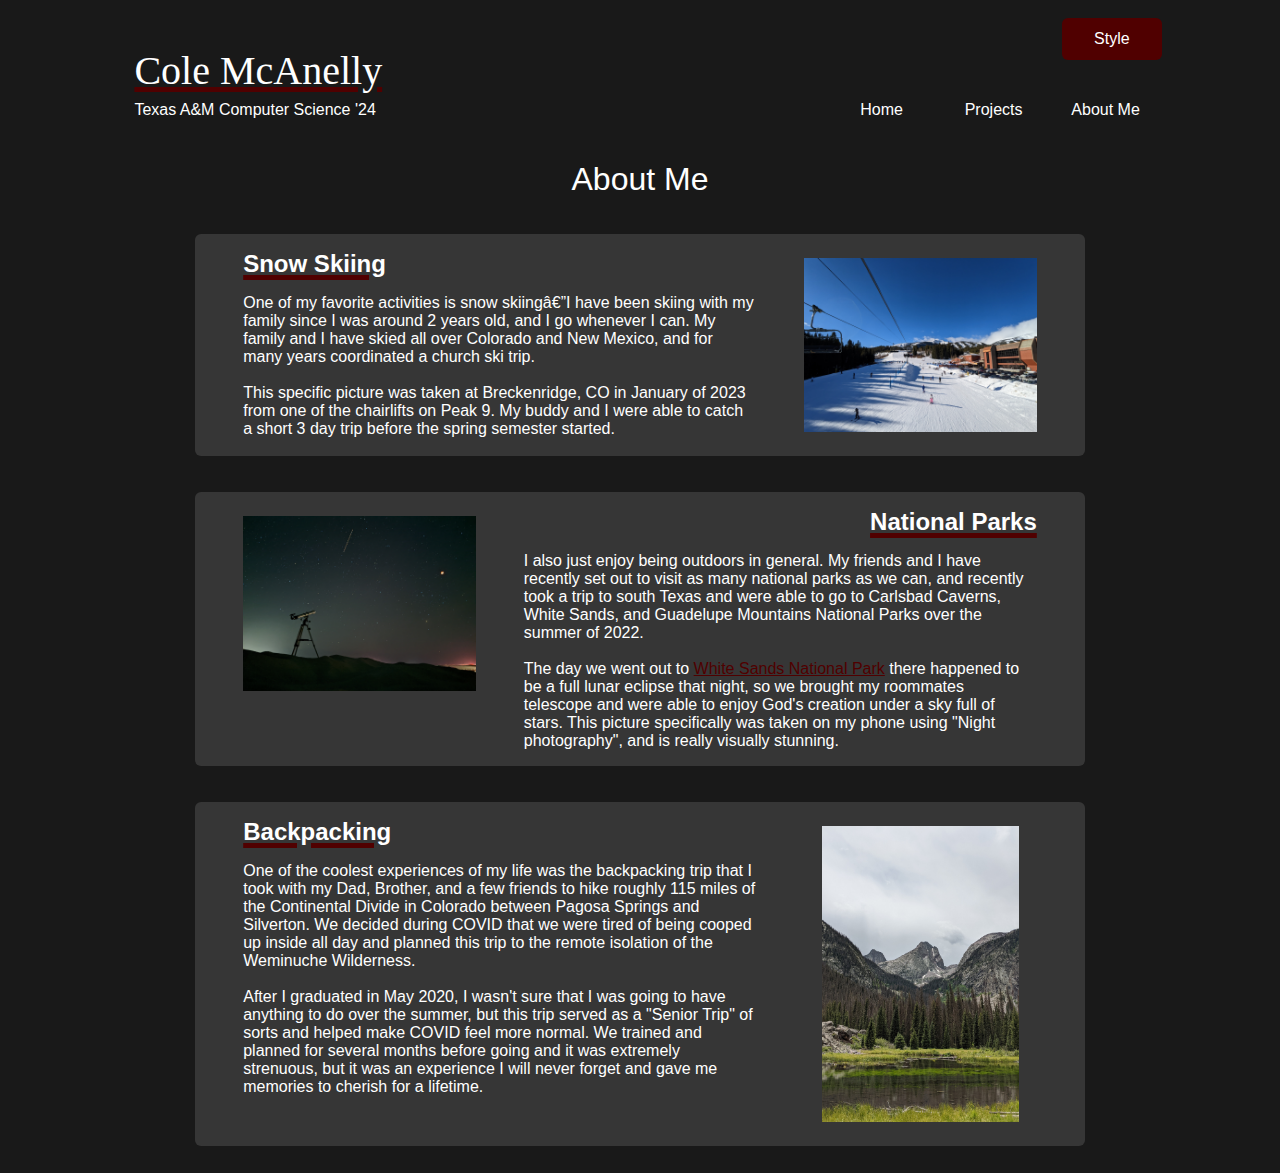
<file: about.html>
<!DOCTYPE html>
<html>
  <head>
    <title>About Me - Cole McAnelly</title>
    <meta http-equiv="Content-Type" content="text/html; charset=iso-8859-1">
    <script src="scripts/style.js"></script>
    <link rel="stylesheet" href="style1/global.css">
  </head>

  <body class="crt">
    <header>
      <link rel="stylesheet" href="style1/header.css">
      <div id="header" include="sections/header.html"></div>
    </header>
    <main>
      <link rel="stylesheet" href="style1/row.css">
      <div class="row-main">
        <h1>About Me</h1>
        <section class="row row-left">
          <h2 class="row-title">Snow Skiing</h2>
          <div class="row-image">
            <img src="./pictures/skiing.jpg" alt="Chairlift View at Breckenridge">
          </div>
          <article class="row-body">
            <p>
              One of my favorite activities is snow skiing—I have been skiing with my 
              family since I was around 2 years old, and I go whenever I can. My family 
              and I have skied all over Colorado and New Mexico, and for many years 
              coordinated a church ski trip.
            </p>  
            <br>
            <p>
              This specific picture was taken at Breckenridge, CO in January of 2023 from one 
              of the chairlifts on Peak 9. My buddy and I were able to catch a short 3 day 
              trip before the spring semester started.
            </p>
          </article>
        </section>
        <section class="row row-right">
          <h2 class="row-title">National Parks</h2>
          <div class="row-image">
            <img src="./pictures/white_sands_stars.jpg" alt="White Sands National Park">
          </div>
          <article class="row-body">
            <p>
              I also just enjoy being outdoors in general. My friends and I have recently set out to visit as many 
              national parks as we can, and recently took a trip to south Texas and were able to go to
              Carlsbad Caverns, White Sands, and Guadelupe Mountains National Parks over the summer of 2022. 
            </p>
            <br>
            <p>
              The day we went out to <a class="default-link" href="https://www.nps.gov/whsa/index.htm">White Sands National Park</a> 
              there happened to be a full lunar eclipse that night, so we brought my roommates telescope and were able to enjoy 
              God's creation under a sky full of stars. This picture specifically was taken on 
              my phone using "Night photography", and is really visually stunning.
            </p>
          </article>
        </section>
        <section class="row row-left">
          <h2 class="row-title">Backpacking</h2>
          <div class="row-image">
            <img src="./pictures/cdt.jpg" alt="Mountains of the Continental Divide">
          </div>
          <article class="row-body">
            <p>
              One of the coolest experiences of my life was the backpacking trip that I took with 
              my Dad, Brother, and a few friends to hike roughly 115 miles of the Continental Divide 
              in Colorado between Pagosa Springs and Silverton. We decided during COVID that we were tired 
              of being cooped up inside all day and planned this trip to the remote isolation of the Weminuche Wilderness.
            </p>
            <br>
            <p>
              After I graduated in May 2020, I wasn't sure that I was going to have anything to do 
              over the summer, but this trip served as a "Senior Trip" of sorts and helped make COVID feel 
              more normal. We trained and planned for several months before going and it was extremely strenuous, 
              but it was an experience I will never forget and gave me memories to cherish for a lifetime. 
            </p>
          </article>
        </section>
      </div>
    </main>
    <!-- <footer></footer> -->
    <script src="scripts/functions.js"></script>
  </body>
</html>
</file>
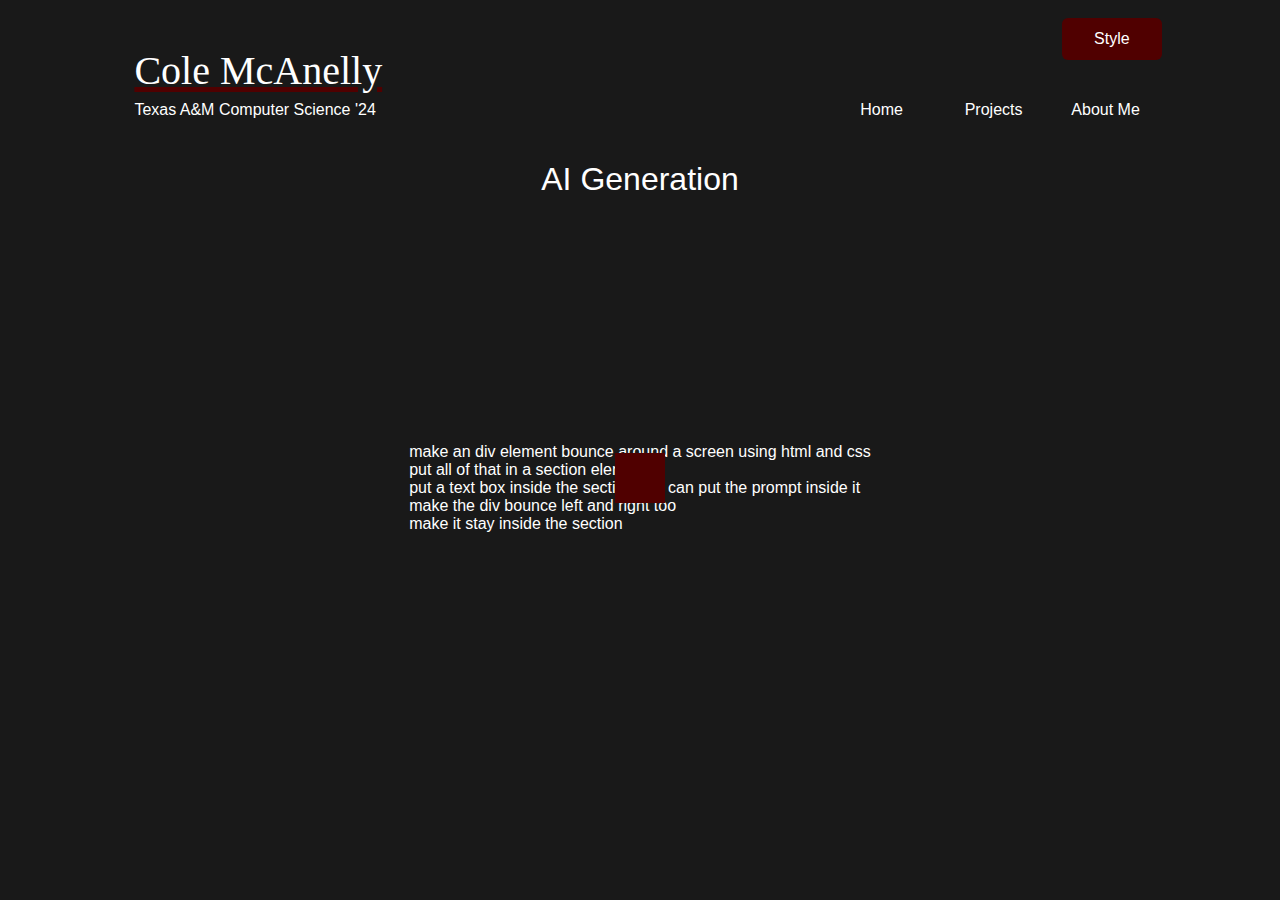
<file: ai.html>
<!DOCTYPE html>
<html>
  <head>
    <title>AI Generation</title>
    <meta http-equiv="Content-Type" content="text/html; charset=iso-8859-1">
    <script src="scripts/style.js"></script>
    <link rel="stylesheet" href="style1/global.css">
  </head>

  <body class="crt">
    <header>
      <link rel="stylesheet" href="style1/header.css">
      <div id="header" include="sections/header.html"></div>
    </header>
    <main>
      <link rel="stylesheet" href="style1/ai.css">
      <div id="main">
        <h1>AI Generation</h1>
        <section id="generation">
          <div class="bouncing-box"></div>
          <div class="text-box">
            <p>make an div element bounce around a screen using html and css</p>
            <p>put all of that in a section element</p>
            <p>put a text box inside the section so I can put the prompt inside it</p>
            <p>make the div bounce left and right too</p>
            <p>make it stay inside the section</p>
          </div>
        </section>
      </div>
    </main>
    <script src="scripts/functions.js"></script>
  </body>
</html>
</file>
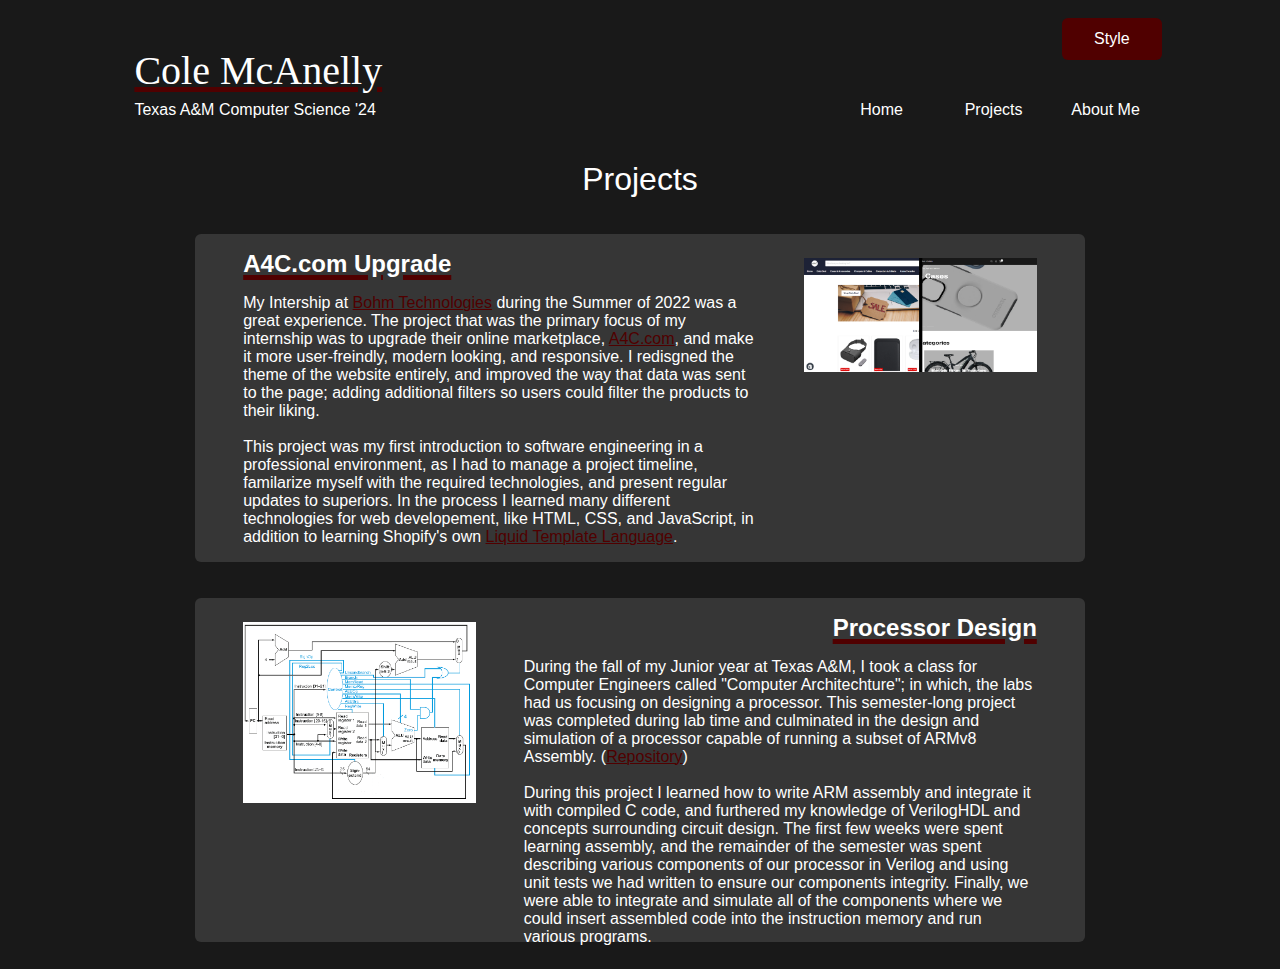
<file: projects.html>
<!DOCTYPE html>
<html>
  <head>
    <title>Projects - Cole McAnelly</title>
    <meta http-equiv="Content-Type" content="text/html; charset=iso-8859-1">
    <script src="scripts/style.js"></script>
    <link rel="stylesheet" href="style1/global.css">
  </head>

  <body class="crt">
    <header>
      <link rel="stylesheet" href="style1/header.css">
      <div id="header" include="sections/header.html"></div>
    </header>
    <main>
      <link rel="stylesheet" href="style1/row.css">
      <div class="row-main">
        <h1>Projects</h1>
        <section class="row row-left">
          <h2 class="row-title">A4C.com Upgrade</h2>
          <div class="row-image">
            <img src="./pictures/a4c.png" alt="Website Upgrade comparison">
          </div>
          <article class="row-body">
            <p>
              My Intership at <a class="default-link" href="https://www.bohmtechnologies.com/">Bohm Technologies</a>
              during the Summer of 2022 was a great experience. The project that was the primary focus of my internship 
              was to upgrade their online marketplace, <a class="default-link" href="https://www.a4c.com">A4C.com</a>, 
              and make it more user-freindly, modern looking, and responsive. I redisgned the theme of 
              the website entirely, and improved the way that data was sent to the page; adding additional 
              filters so users could filter the products to their liking.
            </p>
            <br>
            <p>
              This project was my first introduction to software engineering in a professional environment, 
              as I had to manage a project timeline, familarize myself with the required technologies, 
              and present regular updates to superiors. In the process 
              I learned many different technologies for web developement, like HTML, CSS, and JavaScript, 
              in addition to learning Shopify's own <a class="default-link" href="https://shopify.dev/api/liquid">Liquid Template Language</a>.
            </p>
          </article>
        </section>
        <section class="row row-right">
          <h2 class="row-title">Processor Design</h2>
          <div class="row-image">
            <img src="./pictures/processor.png" alt="Processor Datapath">
          </div>
          <article class="row-body">
            <p>
              During the fall of my Junior year at Texas A&M, I took a class for Computer Engineers 
              called "Computer Architechture"; in which, the labs had us focusing on designing a processor. 
              This semester-long project was completed during lab time and culminated in the design and 
              simulation of a processor capable of running a subset of ARMv8 Assembly. 
              (<a class="default-link" href="https://github.com/colemcanelly/ECEN350_Labs">Repository</a>)
            </p>
            <br>
            <p>
              During this project I learned how to write ARM assembly and integrate it with 
              compiled C code, and furthered my knowledge of VerilogHDL and concepts surrounding 
              circuit design. The first few weeks were spent learning assembly, and the remainder 
              of the semester was spent describing various components of our processor in Verilog 
              and using unit tests we had written to ensure our components integrity. Finally, we were 
              able to integrate and simulate all of the components where we could insert assembled code 
              into the instruction memory and run various programs.
            </p>
          </article>
        </section>
      </div>
    </main>
    <!-- <footer></footer> -->
    <script src="scripts/functions.js"></script>
  </body>
</html>
</file>
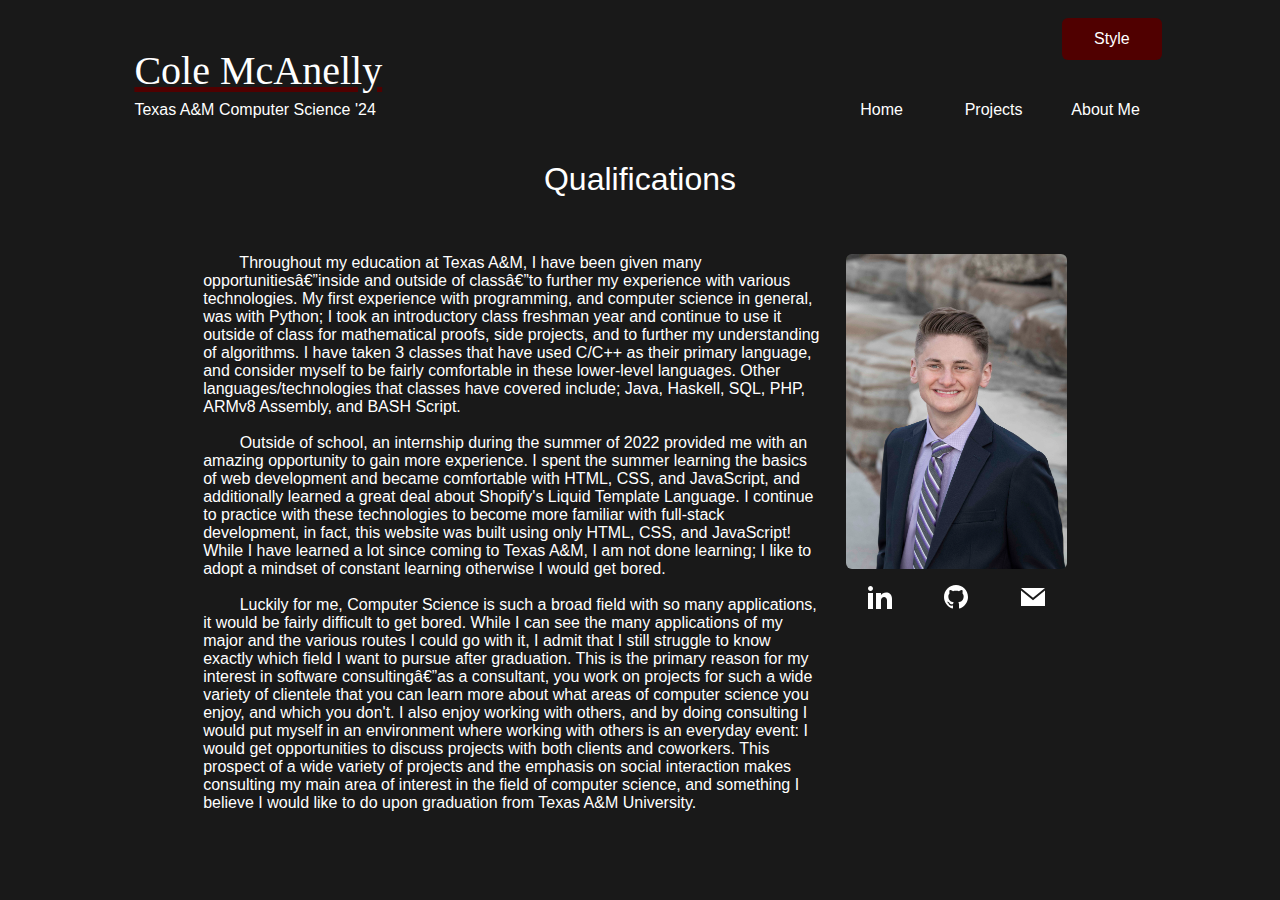
<file: qualifications.html>
<!DOCTYPE html>
<html>
  <head>
    <title>Qualifications - Cole McAnelly</title>
    <meta http-equiv="Content-Type" content="text/html; charset=iso-8859-1">
    <script src="scripts/style.js"></script>
    <link rel="stylesheet" href="style1/global.css">
  </head>

  <body class="crt">
    <header>
      <link rel="stylesheet" href="style1/header.css">
      <div id="header" include="sections/header.html"></div>
    </header>
    <main>
      <link rel="stylesheet" href="style1/qualifications.css">
      <div id="main">
        <h1>Qualifications</h1>
        <section class="container" id="text">
          <article>
            <p>&emsp;&emsp;
              Throughout my education at Texas A&M, I have been given many 
              opportunities—inside and outside of class—to further my experience with various technologies. 
              My first experience with programming, and computer science in general, was 
              with Python; I took an introductory class freshman year and continue to use it outside of 
              class for mathematical proofs, side projects, and to further my understanding of algorithms. 
              I have taken 3 classes that have used C/C++ as their primary language, and consider myself 
              to be fairly comfortable in these lower-level languages. Other languages/technologies that 
              classes have covered include; Java, Haskell, SQL, PHP, ARMv8 Assembly, and BASH Script.
            </p>
            <br>
            <p>&emsp;&emsp;
              Outside of school, an internship during the summer of 2022 provided me with an amazing 
              opportunity to gain more experience. I spent the summer learning the basics of web 
              development and became comfortable with HTML, CSS, and JavaScript, and additionally 
              learned a great deal about Shopify's Liquid Template Language. I continue to practice 
              with these technologies to become more familiar with full-stack development, in fact, 
              this website was built using only HTML, CSS, and JavaScript! While I have learned a lot 
              since coming to Texas A&M, I am not done learning; I like to adopt a mindset of constant 
              learning otherwise I would get bored.
            </p>
            <br>
            <p>&emsp;&emsp;
              Luckily for me, Computer Science is such a broad field with so many applications, it 
              would be fairly difficult to get bored. While I can see the many applications of my 
              major and the various routes I could go with it, I admit that I still struggle to know 
              exactly which field I want to pursue after graduation. This is the primary reason for 
              my interest in software consulting—as a consultant, you work on projects for such a wide 
              variety of clientele that you can learn more about what areas of computer science you enjoy, 
              and which you don't. I also enjoy working with others, and by doing consulting I would put 
              myself in an environment where working with others is an everyday event: I would get 
              opportunities to discuss projects with both clients and coworkers. This prospect of a wide 
              variety of projects and the emphasis on social interaction makes consulting my main area of 
              interest in the field of computer science, and something I believe I would like to do 
              upon graduation from Texas A&M University.
            </p>
          </article>
        </section>
        <section class="container" id="aside">
          <div class="visuals container">
            <div class="photo">
              <img src="./pictures/headshot.jpg" alt="Professional Headshot">
            </div>
            <div class="links">
              <a id="linkdin" href="https://www.linkedin.com/in/cole-mcanelly-tamu24/">
                <svg xmlns="http://www.w3.org/2000/svg" width="24" height="24" viewBox="0 0 24 24"><path d="M4.98 3.5c0 1.381-1.11 2.5-2.48 2.5s-2.48-1.119-2.48-2.5c0-1.38 1.11-2.5 2.48-2.5s2.48 1.12 2.48 2.5zm.02 4.5h-5v16h5v-16zm7.982 0h-4.968v16h4.969v-8.399c0-4.67 6.029-5.052 6.029 0v8.399h4.988v-10.131c0-7.88-8.922-7.593-11.018-3.714v-2.155z"/></svg>
              </a>
              <a id="github" href="https://github.com/colemcanelly">
                <svg xmlns="http://www.w3.org/2000/svg" width="24" height="24" viewBox="0 0 24 24"><path d="M12 0c-6.626 0-12 5.373-12 12 0 5.302 3.438 9.8 8.207 11.387.599.111.793-.261.793-.577v-2.234c-3.338.726-4.033-1.416-4.033-1.416-.546-1.387-1.333-1.756-1.333-1.756-1.089-.745.083-.729.083-.729 1.205.084 1.839 1.237 1.839 1.237 1.07 1.834 2.807 1.304 3.492.997.107-.775.418-1.305.762-1.604-2.665-.305-5.467-1.334-5.467-5.931 0-1.311.469-2.381 1.236-3.221-.124-.303-.535-1.524.117-3.176 0 0 1.008-.322 3.301 1.23.957-.266 1.983-.399 3.003-.404 1.02.005 2.047.138 3.006.404 2.291-1.552 3.297-1.23 3.297-1.23.653 1.653.242 2.874.118 3.176.77.84 1.235 1.911 1.235 3.221 0 4.609-2.807 5.624-5.479 5.921.43.372.823 1.102.823 2.222v3.293c0 .319.192.694.801.576 4.765-1.589 8.199-6.086 8.199-11.386 0-6.627-5.373-12-12-12z"/></svg>
              </a>
              <a id="email" href="mailto:cole.mcanelly@tamu.edu">
                <svg xmlns="http://www.w3.org/2000/svg" width="24" height="24" viewBox="0 0 24 24"><path d="M12 12.713l-11.985-9.713h23.97l-11.985 9.713zm0 2.574l-12-9.725v15.438h24v-15.438l-12 9.725z"/></svg>
              </a>
            </div>
          </div>
        </section>
      </div>
    </main>
    <!-- <footer></footer> -->
    <script src="scripts/functions.js"></script>
  </body>
</html>
</file>
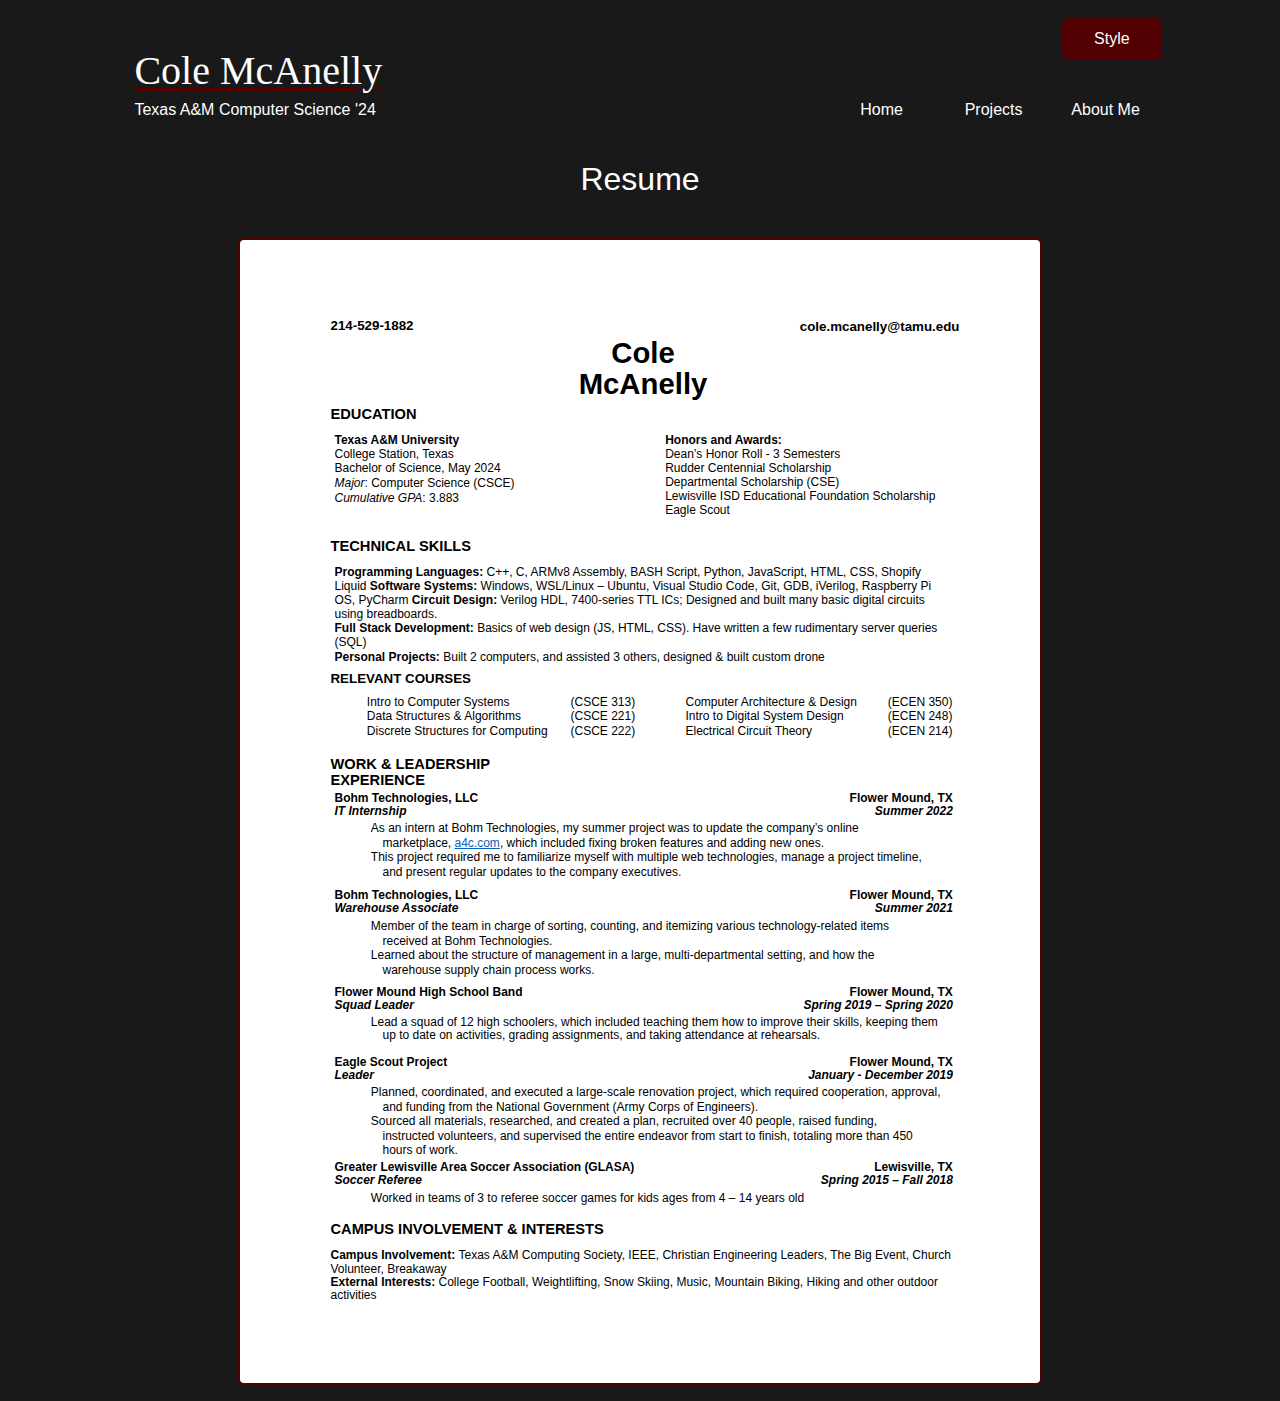
<file: resume.html>
<!DOCTYPE html>
<html>
  <head>
    <title>Resume - Cole McAnelly</title>
    <meta http-equiv="Content-Type" content="text/html; charset=iso-8859-1">
    <script src="scripts/style.js"></script>
    <link rel="stylesheet" href="style1/global.css">
  </head>

  <body class="crt">
    <header>
      <link rel="stylesheet" href="style1/header.css">
      <div id="header" include="sections/header.html"></div>
    </header>
    <main>
      <link rel="stylesheet" href="style1/resume.css">
      <div id="main">
        <h1>Resume</h1>
        <section class="page-content" id="resume">
          <div include="sections/colemcanelly.html"></div>
        </section>
      </div>
    </main>
    <script src="scripts/functions.js"></script>
  </body>
</html>
</file>
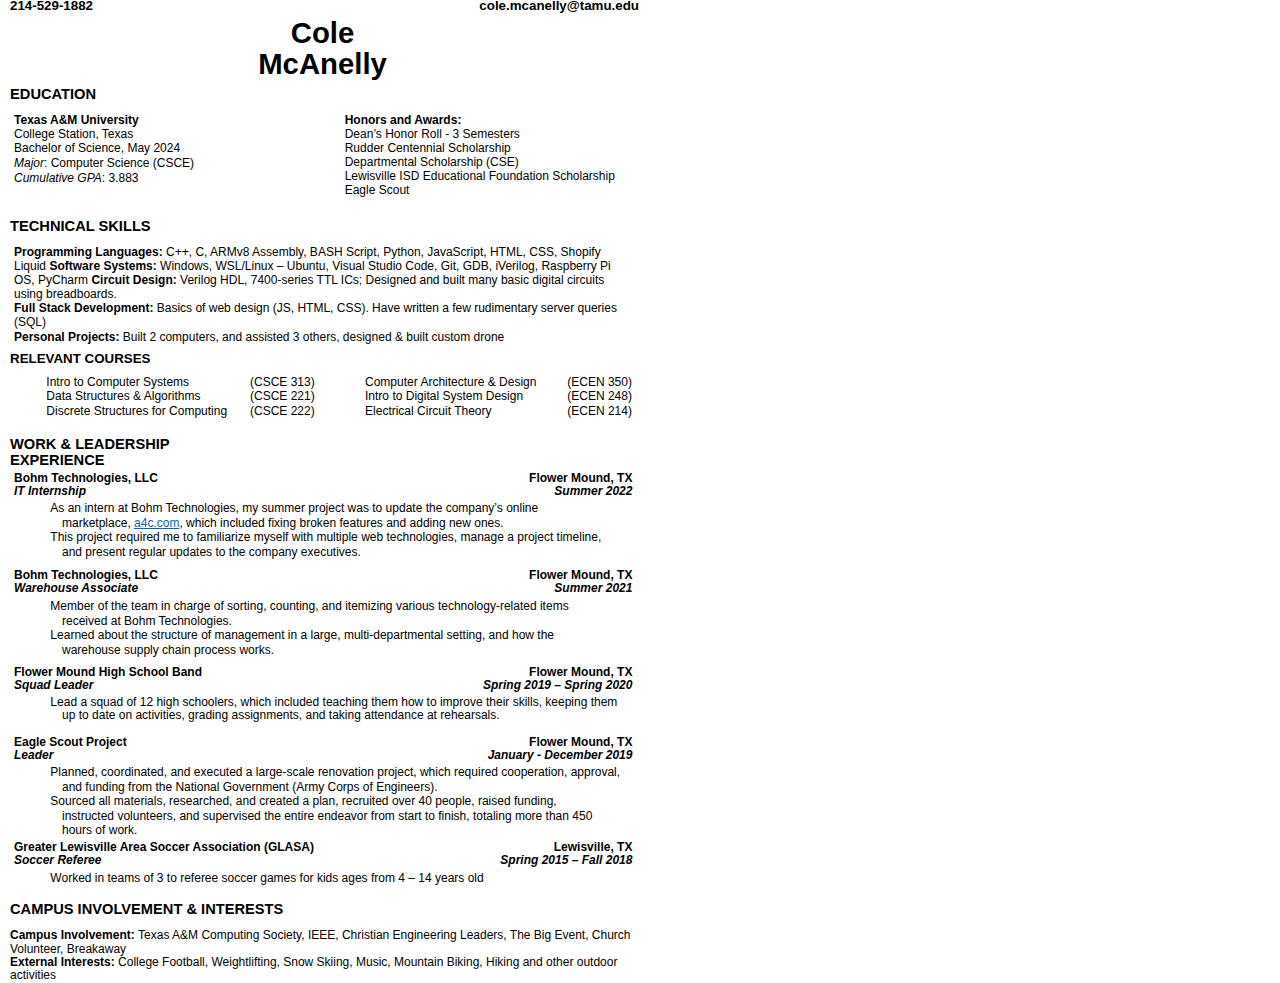
<file: sections/colemcanelly.html>
<!DOCTYPE  html PUBLIC "-//W3C//DTD XHTML 1.0 Transitional//EN" "http://www.w3.org/TR/xhtml1/DTD/xhtml1-transitional.dtd">
<html xmlns="http://www.w3.org/1999/xhtml" xml:lang="en" lang="en"><head><meta http-equiv="Content-Type" content="text/html; charset=utf-8"/><title>file_1675296724363</title><meta name="author" content="Cole McAnelly"/><meta name="keywords" content="resume"/><style type="text/css"> * {margin:0; padding:0; text-indent:0; }
 .s1 { color: black; font-family:Calibri, sans-serif; font-style: normal; font-weight: bold; text-decoration: none; font-size: 10pt; }
 .s2 { color: black; font-family:Calibri, sans-serif; font-style: normal; font-weight: bold; text-decoration: none; font-size: 10pt; }
 .s3 { color: black; font-family:Calibri, sans-serif; font-style: normal; font-weight: bold; text-decoration: none; font-size: 22pt; }
 .s4 { color: black; font-family:Calibri, sans-serif; font-style: normal; font-weight: bold; text-decoration: none; font-size: 11pt; }
 .s5 { color: black; font-family:Calibri, sans-serif; font-style: normal; font-weight: bold; text-decoration: none; font-size: 9pt; }
 .s6 { color: black; font-family:Calibri, sans-serif; font-style: normal; font-weight: normal; text-decoration: none; font-size: 9pt; }
 .s7 { color: black; font-family:Calibri, sans-serif; font-style: italic; font-weight: normal; text-decoration: none; font-size: 9pt; }
 .s8 { color: black; font-family:Calibri, sans-serif; font-style: italic; font-weight: bold; text-decoration: none; font-size: 9pt; }
 .s9 { color: #0462C1; font-family:Calibri, sans-serif; font-style: normal; font-weight: normal; text-decoration: underline; font-size: 9pt; }
 .s10 { color: black; font-family:Calibri, sans-serif; font-style: normal; font-weight: normal; text-decoration: none; font-size: 9pt; }
 li {display: block; }
 #l1 {padding-left: 0pt; }
 #l1> li>*:first-child:before {content: " "; color: black; font-family:Wingdings; font-style: normal; font-weight: normal; text-decoration: none; font-size: 9pt; }
 li {display: block; }
 #l2 {padding-left: 0pt; }
 #l2> li>*:first-child:before {content: " "; color: black; font-family:Wingdings; font-style: normal; font-weight: normal; text-decoration: none; font-size: 9pt; }
 li {display: block; }
 #l3 {padding-left: 0pt; }
 #l3> li>*:first-child:before {content: " "; color: black; font-family:Wingdings; font-style: normal; font-weight: normal; text-decoration: none; font-size: 9pt; }
 li {display: block; }
 #l4 {padding-left: 0pt; }
 #l4> li>*:first-child:before {content: " "; color: black; font-family:Wingdings; font-style: normal; font-weight: normal; text-decoration: none; font-size: 9pt; }
 li {display: block; }
 #l5 {padding-left: 0pt; }
 #l5> li>*:first-child:before {content: " "; color: black; font-family:Wingdings; font-style: normal; font-weight: normal; text-decoration: none; font-size: 9pt; }
 li {display: block; }
 #l6 {padding-left: 0pt; }
 #l6> li>*:first-child:before {content: " "; color: black; font-family:Wingdings; font-style: normal; font-weight: normal; text-decoration: none; font-size: 9pt; }
 li {display: block; }
 #l7 {padding-left: 0pt; }
 #l7> li>*:first-child:before {content: " "; color: black; font-family:Wingdings; font-style: normal; font-weight: normal; text-decoration: none; font-size: 9pt; }
 table, tbody {vertical-align: top; overflow: visible; }
</style></head><body><table style="border-collapse:collapse;margin-left:5.524pt" cellspacing="0"><tr style="height:11pt"><td style="width:173pt"><p class="s1" style="padding-left: 2pt;text-indent: 0pt;line-height: 9pt;text-align: left;">214-529-1882</p></td><td style="width:68pt"><p style="text-indent: 0pt;text-align: left;"><br/></p></td><td style="width:222pt" colspan="2"><p style="padding-left: 113pt;text-indent: 0pt;line-height: 9pt;text-align: left;"><a href="mailto:cole.mcanelly@tamu.edu" class="s2">cole.mcanelly@tamu.edu</a></p></td></tr><tr style="height:30pt"><td style="width:463pt" colspan="4"><p class="s3" style="padding-left: 164pt;padding-right: 165pt;text-indent: 0pt;line-height: 23pt;text-align: center;">Cole McAnelly</p></td></tr><tr style="height:23pt"><td style="width:173pt"><p class="s4" style="padding-top: 5pt;padding-left: 2pt;text-indent: 0pt;text-align: left;">EDUCATION</p></td><td style="width:68pt"><p style="text-indent: 0pt;text-align: left;"><br/></p></td><td style="width:164pt"><p style="text-indent: 0pt;text-align: left;"><br/></p></td><td style="width:58pt"><p style="text-indent: 0pt;text-align: left;"><br/></p></td></tr><tr style="height:76pt"><td style="width:173pt"><p class="s5" style="padding-top: 2pt;padding-left: 5pt;padding-right: 55pt;text-indent: 0pt;text-align: left;">Texas A&amp;M University</p><p class="s6" style="padding-left: 5pt;text-indent: 0pt;line-height: 11pt;text-align: left;">College Station, Texas</p><p class="s6" style="padding-left: 5pt;text-indent: 0pt;line-height: 11pt;text-align: left;"> Bachelor of Science, May 2024</p><p class="s7" style="padding-left: 5pt;text-indent: 0pt;line-height: 11pt;text-align: left;">Major<span class="s6">: Computer Science (CSCE)</span></p><p class="s7" style="padding-left: 5pt;text-indent: 0pt;line-height: 11pt;text-align: left;">Cumulative GPA<span class="s6">: 3.883</span></p></td><td style="width:68pt"><p style="text-indent: 0pt;text-align: left;"><br/></p></td><td style="width:222pt" colspan="2"><p class="s5" style="padding-top: 2pt;padding-left: 12pt;text-indent: 0pt;text-align: left;">Honors and Awards:</p><p class="s6" style="padding-left: 12pt;padding-right: 69pt;text-indent: 0pt;text-align: left;">Dean’s Honor Roll - 3 Semesters Rudder Centennial Scholarship Departmental Scholarship (CSE)</p><p class="s6" style="padding-left: 12pt;padding-right: 11pt;text-indent: 0pt;text-align: left;">Lewisville ISD Educational Foundation Scholarship Eagle Scout</p></td></tr><tr style="height:23pt"><td style="width:173pt"><p class="s4" style="padding-top: 5pt;padding-left: 2pt;text-indent: 0pt;text-align: left;">TECHNICAL SKILLS</p></td><td style="width:68pt"><p style="text-indent: 0pt;text-align: left;"><br/></p></td><td style="width:164pt"><p style="text-indent: 0pt;text-align: left;"><br/></p></td><td style="width:58pt"><p style="text-indent: 0pt;text-align: left;"><br/></p></td></tr><tr style="height:65pt"><td style="width:463pt" colspan="4"><p class="s5" style="padding-top: 2pt;padding-left: 5pt;padding-right: 21pt;text-indent: 0pt;text-align: left;">Programming Languages: <span class="s6">C++, C, ARMv8 Assembly, BASH Script, Python, JavaScript, HTML, CSS, Shopify Liquid </span>Software Systems: <span class="s6">Windows, WSL/Linux – Ubuntu, Visual Studio Code, Git, GDB, iVerilog, Raspberry Pi OS, PyCharm </span>Circuit Design: <span class="s6">Verilog HDL, 7400-series TTL ICs; Designed and built many basic digital circuits using breadboards.</span></p><p class="s5" style="padding-left: 5pt;text-indent: 0pt;line-height: 11pt;text-align: left;">Full Stack Development: <span class="s6">Basics of web design (JS, HTML, CSS). Have written a few rudimentary server queries (SQL)</span></p><p class="s5" style="padding-left: 5pt;text-indent: 0pt;text-align: left;">Personal Projects: <span class="s6">Built 2 computers, and assisted 3 others, designed &amp; built custom drone</span></p></td></tr><tr style="height:21pt"><td style="width:173pt"><p class="s1" style="padding-top: 5pt;padding-left: 2pt;text-indent: 0pt;text-align: left;">RELEVANT COURSES</p></td><td style="width:68pt"><p style="text-indent: 0pt;text-align: left;"><br/></p></td><td style="width:164pt"><p style="text-indent: 0pt;text-align: left;"><br/></p></td><td style="width:58pt"><p style="text-indent: 0pt;text-align: left;"><br/></p></td></tr><tr style="height:43pt"><td style="width:173pt"><ul id="l1"><li data-list-text=""><p class="s6" style="padding-top: 2pt;padding-left: 38pt;text-indent: -18pt;line-height: 11pt;text-align: left;">Intro to Computer Systems</p></li><li data-list-text=""><p class="s6" style="padding-left: 38pt;text-indent: -18pt;line-height: 11pt;text-align: left;">Data Structures &amp; Algorithms</p></li><li data-list-text=""><p class="s6" style="padding-left: 38pt;text-indent: -18pt;text-align: left;">Discrete Structures for Computing</p></li></ul></td><td style="width:68pt"><p class="s6" style="padding-top: 2pt;padding-left: 9pt;text-indent: 0pt;line-height: 11pt;text-align: left;">(CSCE 313)</p><p class="s6" style="padding-left: 9pt;text-indent: 0pt;line-height: 11pt;text-align: left;">(CSCE 221)</p><p class="s6" style="padding-left: 9pt;text-indent: 0pt;text-align: left;">(CSCE 222)</p></td><td style="width:164pt"><ul id="l2"><li data-list-text=""><p class="s6" style="padding-top: 2pt;padding-left: 36pt;text-indent: -18pt;line-height: 11pt;text-align: left;">Computer Architecture &amp; Design</p></li><li data-list-text=""><p class="s6" style="padding-left: 36pt;text-indent: -18pt;line-height: 11pt;text-align: left;">Intro to Digital System Design</p></li><li data-list-text=""><p class="s6" style="padding-left: 36pt;text-indent: -18pt;text-align: left;">Electrical Circuit Theory</p></li></ul></td><td style="width:58pt"><p class="s6" style="padding-top: 2pt;padding-left: 7pt;text-indent: 0pt;line-height: 11pt;text-align: left;">(ECEN 350)</p><p class="s6" style="padding-left: 7pt;text-indent: 0pt;line-height: 11pt;text-align: left;">(ECEN 248)</p><p class="s6" style="padding-left: 7pt;text-indent: 0pt;text-align: left;">(ECEN 214)</p></td></tr><tr style="height:23pt"><td style="width:173pt"><p class="s4" style="padding-top: 5pt;padding-left: 2pt;text-indent: 0pt;text-align: left;">WORK &amp; LEADERSHIP EXPERIENCE</p></td><td style="width:68pt"><p style="text-indent: 0pt;text-align: left;"><br/></p></td><td style="width:164pt"><p style="text-indent: 0pt;text-align: left;"><br/></p></td><td style="width:58pt"><p style="text-indent: 0pt;text-align: left;"><br/></p></td></tr><tr style="height:25pt"><td style="width:173pt"><p class="s5" style="padding-top: 2pt;padding-left: 5pt;text-indent: 0pt;text-align: left;">Bohm Technologies, LLC</p><p class="s8" style="padding-left: 5pt;text-indent: 0pt;line-height: 10pt;text-align: left;">IT Internship</p></td><td style="width:68pt"><p style="text-indent: 0pt;text-align: left;"><br/></p></td><td style="width:222pt" colspan="2"><p class="s5" style="padding-top: 2pt;padding-right: 5pt;text-indent: 0pt;text-align: right;">Flower Mound, TX</p><p class="s8" style="padding-right: 5pt;text-indent: 0pt;line-height: 10pt;text-align: right;">Summer 2022</p></td></tr><tr style="height:48pt"><td style="width:463pt" colspan="4"><ul id="l3"><li data-list-text=""><p class="s6" style="padding-left: 41pt;padding-right: 33pt;text-indent: -18pt;text-align: left;"><a href="https://a4c.com/" class="s10" target="_blank">As an intern at Bohm Technologies, my summer project was to update the company’s online marketplace, </a><a href="https://a4c.com/" class="s9" target="_blank">a4c.com</a>, which included fixing broken features and adding new ones.</p></li><li data-list-text=""><p class="s6" style="padding-left: 41pt;padding-right: 20pt;text-indent: -18pt;text-align: left;">This project required me to familiarize myself with multiple web technologies, manage a project timeline, and present regular updates to the company executives.</p></li></ul></td></tr><tr style="height:25pt"><td style="width:173pt"><p class="s5" style="padding-top: 2pt;padding-left: 5pt;text-indent: 0pt;text-align: left;">Bohm Technologies, LLC</p><p class="s8" style="padding-left: 5pt;text-indent: 0pt;line-height: 10pt;text-align: left;">Warehouse Associate</p></td><td style="width:68pt"><p style="text-indent: 0pt;text-align: left;"><br/></p></td><td style="width:222pt" colspan="2"><p class="s5" style="padding-top: 2pt;padding-right: 5pt;text-indent: 0pt;text-align: right;">Flower Mound, TX</p><p class="s8" style="padding-right: 5pt;text-indent: 0pt;line-height: 10pt;text-align: right;">Summer 2021</p></td></tr><tr style="height:48pt"><td style="width:463pt" colspan="4"><ul id="l4"><li data-list-text=""><p class="s6" style="padding-left: 41pt;padding-right: 17pt;text-indent: -18pt;text-align: left;">Member of the team in charge of sorting, counting, and itemizing various technology-related items received at Bohm Technologies.</p></li><li data-list-text=""><p class="s6" style="padding-left: 41pt;padding-right: 26pt;text-indent: -18pt;text-align: left;">Learned about the structure of management in a large, multi-departmental setting, and how the warehouse supply chain process works.</p></li></ul></td></tr><tr style="height:25pt"><td style="width:173pt"><p class="s5" style="padding-top: 2pt;padding-left: 5pt;text-indent: 0pt;text-align: left;">Flower Mound High School Band</p><p class="s8" style="padding-left: 5pt;text-indent: 0pt;line-height: 10pt;text-align: left;">Squad Leader</p></td><td style="width:68pt"><p style="text-indent: 0pt;text-align: left;"><br/></p></td><td style="width:222pt" colspan="2"><p class="s5" style="padding-top: 2pt;padding-right: 5pt;text-indent: 0pt;text-align: right;">Flower Mound, TX</p><p class="s8" style="padding-right: 5pt;text-indent: 0pt;line-height: 10pt;text-align: right;">Spring 2019 – Spring 2020</p></td></tr><tr style="height:27pt"><td style="width:463pt" colspan="4"><ul id="l5"><li data-list-text=""><p class="s6" style="padding-left: 41pt;padding-right: 9pt;text-indent: -18pt;line-height: 108%;text-align: left;">Lead a squad of 12 high schoolers, which included teaching them how to improve their skills, keeping them up to date on activities, grading assignments, and taking attendance at rehearsals.</p></li></ul></td></tr><tr style="height:25pt"><td style="width:173pt"><p class="s5" style="padding-top: 2pt;padding-left: 5pt;text-indent: 0pt;text-align: left;">Eagle Scout Project</p><p class="s8" style="padding-left: 5pt;text-indent: 0pt;line-height: 10pt;text-align: left;">Leader</p></td><td style="width:68pt"><p style="text-indent: 0pt;text-align: left;"><br/></p></td><td style="width:222pt" colspan="2"><p class="s5" style="padding-top: 2pt;padding-right: 5pt;text-indent: 0pt;text-align: right;">Flower Mound, TX</p><p class="s8" style="padding-right: 5pt;text-indent: 0pt;line-height: 10pt;text-align: right;">January - December 2019</p></td></tr><tr style="height:48pt"><td style="width:463pt" colspan="4"><ul id="l6"><li data-list-text=""><p class="s6" style="padding-left: 41pt;padding-right: 10pt;text-indent: -18pt;text-align: left;">Planned, coordinated, and executed a large-scale renovation project, which required cooperation, approval, and funding from the National Government (Army Corps of Engineers).</p></li><li data-list-text=""><p class="s6" style="padding-left: 41pt;padding-right: 33pt;text-indent: -18pt;text-align: left;">Sourced all materials, researched, and created a plan, recruited over 40 people, raised funding, instructed volunteers, and supervised the entire endeavor from start to finish, totaling more than 450 hours of work.</p></li></ul></td></tr><tr style="height:25pt"><td style="width:241pt" colspan="2"><p class="s5" style="padding-top: 2pt;padding-left: 5pt;text-indent: 0pt;text-align: left;">Greater Lewisville Area Soccer Association (GLASA)</p><p class="s8" style="padding-left: 5pt;text-indent: 0pt;line-height: 10pt;text-align: left;">Soccer Referee</p></td><td style="width:222pt" colspan="2"><p class="s5" style="padding-top: 2pt;padding-right: 5pt;text-indent: 0pt;text-align: right;">Lewisville, TX</p><p class="s8" style="padding-right: 5pt;text-indent: 0pt;line-height: 10pt;text-align: right;">Spring 2015 – Fall 2018</p></td></tr><tr style="height:18pt"><td style="width:463pt" colspan="4"><ul id="l7"><li data-list-text=""><p class="s6" style="padding-left: 41pt;text-indent: -18pt;line-height: 11pt;text-align: left;">Worked in teams of 3 to referee soccer games for kids ages from 4 – 14 years old</p></li></ul></td></tr><tr style="height:23pt"><td style="width:463pt" colspan="4"><p class="s4" style="padding-top: 5pt;padding-left: 2pt;text-indent: 0pt;text-align: left;">CAMPUS INVOLVEMENT &amp; INTERESTS</p></td></tr><tr style="height:35pt"><td style="width:463pt" colspan="4"><p class="s5" style="padding-top: 2pt;padding-left: 2pt;text-indent: 0pt;text-align: left;">Campus Involvement: <span class="s6">Texas A&amp;M Computing Society, IEEE, Christian Engineering Leaders, The Big Event, Church Volunteer, Breakaway</span></p><p class="s5" style="padding-left: 2pt;text-indent: 0pt;line-height: 10pt;text-align: left;">External Interests: <span class="s6">College Football, Weightlifting, Snow Skiing, Music, Mountain Biking, Hiking and other outdoor activities</span></p></td></tr></table></body></html>
</file>
<file: style1/global.css>
/* 

This sheet provides global styling to be used in other style sheets

*/
@import url('https://fonts.cdnfonts.com/css/pt-serif');
@import url('https://fonts.cdnfonts.com/css/pt-sans-2');

/* Global variables */
:root {
    --color-primary: #191919;
    --color-primary-light: #363636;
    --color-secondary: #500000;
    --color-secondary-light: #800000;
    --color-tertiary: white;
    --color-tertiary-dark: #dadada;
    --color-tertiary-dark-2: #c6c6c6;
    --text-color-primary: var(--color-tertiary);
    --text-color-secondary: var(--color-tertiary-dark);
    --font-default: 'PT Sans Caption', sans-serif;
    --font-fallback: "Inter", sans-serif;
    --font-special: 'PT Serif', serif;
    --max-header-width: 84vw;
    --max-width: 72vw;
    --radius: 6px;
}

* {
    box-sizing: border-box;
    margin: 0;
    font-family: var(--font-default), var(--font-fallback);
    color: var(--text-color-primary);
}


/* 
    For adding a sticky header and footer, check out this website: https://medium.com/@beyondborders/beginner-css-grid-sticky-navigation-scrolling-content-7c4de0a8d1dc
*/
body {
    min-height: 100vh;
    background-color: var(--color-primary);
    overflow: overlay;
    display: grid;
    grid-template-rows: 14vh 1fr;
}

body > * {
    width: 100%;
}

h1, h2, h3, h4, h5, h6 {
    all: unset;
}

h1 {
    height: clamp(8vh, 8vh, 5.5rem);
    display: flex;
    flex-direction: column;
    align-items: center;
    justify-content: flex-end;
    font-size: 2rem;
}

.default-link {
    color: var(--color-secondary);
    text-decoration: underline;
    text-decoration-thickness: 1px;
    text-decoration-color: var(--color-secondary);
}

.default-link:hover, .default-link:active {
    color: var(--color-secondary-light);
    text-decoration: underline;
    text-decoration-thickness: 2px;
    text-decoration-color: var(--color-secondary-light);
}


.default-link:visited {
    /* color: var(--color-secondary); */
    text-decoration: underline;
    text-decoration-thickness: 1px;
    /* text-decoration-color: var(--color-secondary); */
}
</file>
<file: style1/header.css>
/* 

Header styles

*/

#header {
    height: 100%;
    margin-left: auto;
    margin-right: auto;
    max-width: var(--max-header-width);
    padding-left: 1rem;
    padding-right: 1rem;
    display: flex;
    flex-direction: row;
    justify-content:space-between;
    align-items: flex-end;
    column-gap: 10rem;
}

#header a {
    text-decoration: none;
}

#logo {
    height: 100%;
    min-width: 20rem;
    max-width: 24rem;
    display: flex;
    flex-direction: column;
    justify-content: flex-end;
    align-items: flex-start;
}

#name {
    font-size: 2.5rem;
    font-family: var(--font-special);
    padding-left: 1rem;
    
    text-decoration: underline;
    text-decoration-thickness: .3rem;
    text-decoration-color: var(--color-secondary);
}

.subheader {
    font-size: 1rem;
    padding: 1rem;
    height: clamp(3vh, 3vh, 3vh);
    min-width: 7rem;
    display: flex;
    flex-direction: column;
    justify-content: center;
    align-items: center;
}

.menu {
    display: flex;
    flex-direction: column;
    justify-content: flex-end;
    align-items: center;
}

.style-toggle {
    align-self: flex-end;
    margin: 10% 0%;
    background-color: var(--color-secondary); /* Green */
    border: none;
    color: white;
    padding: .75rem 2rem;
    text-align: center;
    text-decoration: none;
    display: inline-block;
    font-size: 1rem;
    border-radius: var(--radius);
    /* border: 2px solid var(--color-tertiary); */
}

.style-toggle:hover,
.style-toggle:focus-within {
    cursor: pointer;
    border: 2px solid var(--color-tertiary-dark);
}


.style-toggle:active,
.style-toggle:visited {
    border: 2px solid var(--color-tertiary);
}

nav {
    min-width: 20rem;
    max-width: 25rem;
    display: flex;
    flex-direction: row;
    justify-content: space-between;
    align-items: center;
}

.nav-elem {
    border-radius: var(--radius);
}

.nav-elem:hover,
.nav-elem:focus-within,
.dropdown:hover .nav-elem,
.dropdown:focus-within .nav-elem
{
    outline: none;
    background-color: var(--color-secondary);
}

.dropdown {
    position: relative;
}

.dropdown:hover .drop-menu,
.dropdown:focus-within .drop-menu {
    display: flex;
}

.drop-menu {
    display: none;
    position: absolute;
    flex-direction: column;
    justify-content: space-around;
    align-items: flex-end;
    left: auto;
    right: 1px;
    border-top: 0.25rem solid var(--color-primary);
    min-width: inherit;
    z-index: 1;
}

.drop-item {
    align-items: flex-end;
    width: 100%;
    color: var(--text-color-secondary);
    background-color: var(--color-secondary);
    border: 1px solid var(--color-secondary);
}

.drop-item-first {
    border-radius: var(--radius) var(--radius) 0 0;
}

.drop-item-single {
    border-radius: var(--radius);
}

.drop-item-last {
    border-radius: 0 0 var(--radius) var(--radius);
}

.drop-item:hover, 
.drop-item:active,
.drop-item:focus-within {
    outline: none;
    border: 1px solid var(--color-tertiary);
}
</file>
<file: style1/row.css>
/* Style for a row section */
.row-main {
    height: 100%;
    margin-left: auto;
    margin-right: auto;
    max-width: var(--max-width);
    padding-left: 1rem;
    padding-right: 1rem;
    row-gap: 4vh;
    display: flex;
    flex-direction: column;
    justify-content: flex-start;
    align-items: center;
    padding-bottom: 3vh;
}

.row {
    max-width: 78rem;
    max-height: 21.5rem;
    height: min-content;
    padding: 1rem 3rem 1rem 3rem;
    display: grid;
    grid-template-columns: repeat(3, 1fr);
    grid-template-rows: 4vh 1fr;
    column-gap: 3rem;
    row-gap: .5rem;
    background-color: var(--color-primary-light);
    border-radius: var(--radius);
}

.row-left {
    grid-template-areas:
        "title title picture"
        "body body picture";
    text-align: left;
}

.row-right {
    grid-template-areas:
        "picture title title"
        "picture body body";
    text-align: right;
}

.row-title {
    grid-area: title;
    text-align: inherit;
    font-size: 1.5rem;
    font-weight: bold;
    text-decoration: underline;
    text-decoration-thickness: .3rem;
    text-decoration-color: var(--color-secondary);
}

.row-body {
    grid-area: body;
    text-align: left;
}

.row-image {
    grid-area: picture;
    margin-top: .5rem;
    margin-bottom: .5rem;
    max-width: 100%;
    max-height: 100%;
    text-align: center;
}

.row-image img {
    max-width: 100%;
    max-height: 100%;
    vertical-align: middle;
}
</file>
<file: style1/ai.css>
#main {
    height: 100%;
    margin-left: auto;
    margin-right: auto;
    max-width: var(--max-width);
    padding-left: 1rem;
    padding-right: 1rem;
    display: grid;
    row-gap: 2rem;
    grid-template-rows: 5rem 1fr;
}


p {
    text-align: left;
}


section {
    height: 500px;
    width: 100%;
    display: flex;
    flex-direction: column;
    align-items: center;
    justify-content: center;
    position: relative;
    overflow: hidden;
  }
  
  .bouncing-box {
    width: 50px;
    height: 50px;
    background-color: var(--color-secondary);
    position: absolute;
    animation: bounce 2s infinite linear;
    margin-bottom: 20px;
  }
  
  .text-box {
    text-align: center;
  }
  
  @keyframes bounce {
    0% {
      top: 0;
      left: 0;
    }
    25% {
      top: calc(100% - 50px);
      left: calc(100% - 50px);
      transform: translate(-100%, 100%);
    }
    50% {
      top: 0;
      left: calc(100% - 50px);
      transform: translate(0, 0);
    }
    75% {
      top: calc(100% - 50px);
      left: 0;
      transform: translate(100%, -100%);
    }
    100% {
      top: 0;
      left: 0;
      transform: translate(0, 0);
    }
  }
</file>
<file: style1/qualifications.css>
/* 

Main styles

*/

#main {
    height: 100%;
    margin-left: auto;
    margin-right: auto;
    max-width: var(--max-width);
    padding-left: 1rem;
    padding-right: 1rem;
    display: grid;
    row-gap: 2rem;
    grid-template-rows: minmax(8vh, 5.5rem) 1fr;
    grid-template-columns: 1fr 20.05vw;
    grid-template-areas: 
        "title title"
        "text aside";
}

h1 {
    grid-area: title;
}

#text {
    grid-area: text;
}

#aside {
    grid-area: aside;
    row-gap: 2rem;
}

.container {
    display: flex;
    flex-direction: column;
    justify-content: flex-start;
    align-items: center;
}

article {
    align-self: flex-start;
    margin: .5rem;
}

.visuals {
    margin: .5rem;
}

.photo {
    max-height: 35vh;
}


.photo img {
    max-width: 100%;
    max-height: inherit;
    border-radius: var(--radius);
}

.links {
    display: flex;
    flex-direction: row;
    justify-content: space-between;
    align-items: center;
    margin: .5rem;
    margin-top: 1rem;
    padding-left: 10%;
    padding-right: 10%;
    width: 100%;
}

.links path {
    fill: var(--color-tertiary);
}
</file>
<file: style1/resume.css>
#main {
    height: 100%;
    margin-left: auto;
    margin-right: auto;
    max-width: var(--max-width);
    padding-left: 1rem;
    padding-right: 1rem;
    display: grid;
    row-gap: 2rem;
    grid-template-rows: 5rem 1fr;
}

.page-content {
    display: flex;
    flex-direction: column;
    justify-content: flex-start;
    align-items: center;
}

#resume div {
    /* width: 80%; */
    border: 2px solid var(--color-secondary);
    border-radius: var(--radius);
    padding: 5rem;
    margin-bottom: 1rem;
    background-color: var(--color-tertiary);
}
</file>
